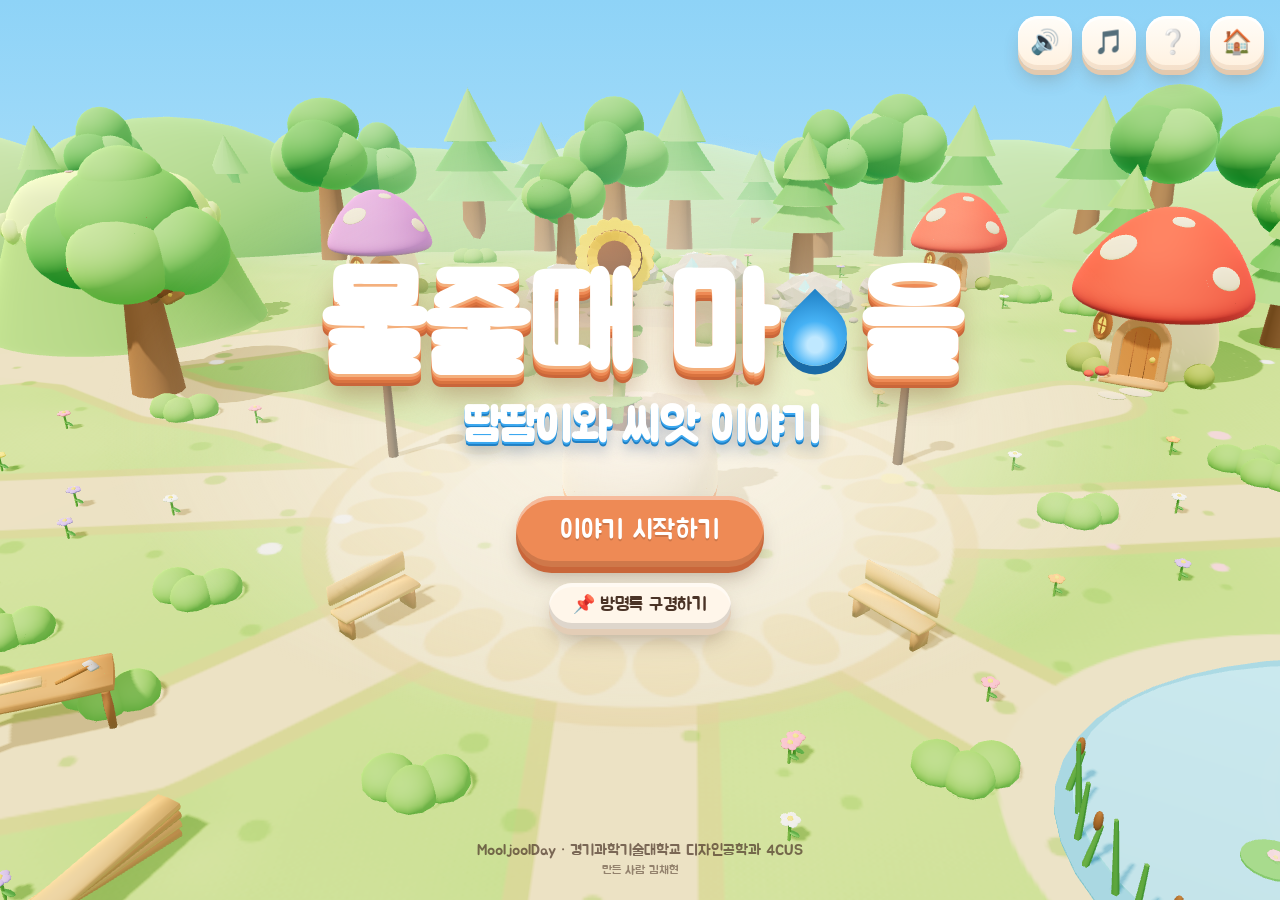
<file: ver1/index.html>
<!DOCTYPE html>
<html lang="ko">
<head>
<meta charset="utf-8">
<meta name="viewport" content="width=device-width, initial-scale=1, viewport-fit=cover, user-scalable=no">
<title>물줄때 마을 · 땀땀이와 씨앗 이야기</title>
<link rel="stylesheet" href="css/fonts.css">
<link rel="stylesheet" href="css/style.css">
<link rel="stylesheet" href="css/guestbook.css">
<link rel="stylesheet" href="css/multiplayer.css">
</head>
<body>
<canvas id="gl"></canvas>

<div id="loading"><div><div class="dropL"></div><p>마을을 빚는 중…</p></div></div>

<!-- 타이틀 -->
<section id="title">
  <h1 class="logo">물줄때 마<span class="logoDrop"></span>을<small>땀땀이와 씨앗 이야기</small></h1>
  <button class="btn orange" id="titleStart">이야기 시작하기</button>
  <button class="btn ghost sm" id="titleBoard">📌 방명록 구경하기</button>
  <p class="credit">MooljoolDay · 경기과학기술대학교 디자인공학과 4CUS<small>만든 사람 김채현</small></p>
</section>

<!-- 이야기 -->
<section id="story">
  <div id="storyCard" class="clay">
    <p id="storyText"></p>
    <div id="storyFoot">
      <div id="storyDots"></div>
      <div style="display:flex;gap:8px;align-items:center">
        <button id="storySkip">건너뛰기</button>
        <button class="btn orange sm" id="storyNext">다음</button>
      </div>
    </div>
  </div>
</section>

<!-- 설정 -->
<section id="setup">
  <div class="panel clay">
    <div id="setupProg"><i></i><i></i><i></i></div>
    <div class="step" data-step="1">
      <h2>네 이름은 뭐야?</h2>
      <p class="lead">땀땀이와 요정들이 이 이름으로 불러 줄 거예요.</p>
      <div class="nameWrap"><input id="nameInput" maxlength="8" placeholder="이름 쓰기" autocomplete="off"></div>
      <p class="nameHelp">최대 8글자</p>
      <div class="stepFoot"><button class="btn orange" id="nameNext">다음</button></div>
    </div>
    <div class="step" data-step="2">
      <h2>함께 마을을 돌아다닐 요정을 골라요</h2>
      <div id="charGrid"></div>
      <div id="charPick"></div>
      <div class="stepFoot"><button class="btn ghost" id="charBack">이전</button><button class="btn orange" id="charNext">다음</button></div>
    </div>
    <div class="step" data-step="3">
      <h2>땀땀이에게 심을 씨앗을 골라요</h2>
      <p class="lead">모두 집에서 화분에 키울 수 있는 식물이에요. ★가 적을수록 키우기 쉬워요.</p>
      <div class="seedLayout"><div id="seedGrid"></div><div id="seedDetail"></div></div>
      <div class="stepFoot"><button class="btn ghost" id="seedBack">이전</button><button class="btn yellow" id="seedPlaza">⛲ 광장 먼저 구경하기</button><button class="btn" id="seedGo">씨앗 심으러 가기</button></div>
    </div>
  </div>
</section>

<!-- 월드 라벨 -->
<div id="labels">
  <div id="prompt"><div class="pill"><kbd>E</kbd><span id="promptText"></span></div></div>
  <div id="marker"><div class="mk"><span>!</span></div></div>
  <div id="reqBubble"><div class="bub">
    <div class="reqRow"><span class="reqLabel">물</span><span id="reqW"></span></div>
    <div class="reqRow" id="reqNRow"><span class="reqLabel">양분</span><span id="reqN"></span></div>
  </div></div>
  <div id="ttamiTag">땀땀이</div>
</div>

<!-- HUD -->
<section id="hud">
  <div id="objective" class="clay"><span class="objIcon">🌱</span><span id="objText"></span></div>
  <div id="inventory" class="clay">
    <span class="bagIcon">👜</span>
    <span class="slot" data-k="apple" title="사과">🍎<b>0</b></span>
    <span class="slot" data-k="bucket" title="양동이"><svg viewBox="0 0 32 32" width="32" height="32"><path d="M6 12h20l-2.6 14.6a2.2 2.2 0 0 1-2.2 1.9H10.8a2.2 2.2 0 0 1-2.2-1.9z" fill="#E5322E"/><ellipse cx="16" cy="12" rx="10" ry="3.2" fill="#7CCDF2" stroke="#C2281F" stroke-width="1.6"/><path d="M6.4 12C7 2.5 25 2.5 25.6 12" fill="none" stroke="#8A8A92" stroke-width="2.2" stroke-linecap="round"/></svg></span>
    <span class="slot" data-k="water" title="물">💧<b>0</b></span>
    <span class="slot" data-k="ladder" title="사다리"><svg viewBox="0 0 32 32" width="32" height="32"><g fill="none" stroke-linecap="round"><path d="M10 3v26M22 3v26" stroke="#B5763A" stroke-width="3.4"/><path d="M10 8h12M10 14h12M10 20h12M10 26h12" stroke="#DDA661" stroke-width="3"/></g></svg></span>
    <span class="slot" data-k="crystal" title="반짝이">💎<b>0</b></span>
    <span class="slot" data-k="nutrient" title="햇빛 담은 반짝이 (양분)">☀️<b>0</b></span>
  </div>
  <div id="joy"><span class="hint">끌어서 이동</span><div id="joyKnob"></div></div>
  <div id="keysHint"><kbd>W A S D</kbd> 또는 <kbd>방향키</kbd> 이동<br><kbd>E</kbd> <kbd>스페이스</kbd> 행동 · <kbd>Shift</kbd> 달리기</div>
  <button id="actBtn" aria-label="행동하기"><span class="k">✋</span><span id="actLabel">살펴보기</span></button>
</section>
<div id="topBtns">
  <button class="round" id="btnSound" title="효과음 켜기/끄기" aria-label="효과음">🔊</button>
  <button class="round" id="btnMusic" title="배경음악 켜기/끄기" aria-label="배경음악">🎵</button>
  <button class="round hidden" id="btnDayNight" title="낮/밤 바꾸기" aria-label="낮/밤 바꾸기"><span>☀️</span><small>낮으로</small></button>
  <button class="round hidden" id="btnPlaza" title="광장으로 가기" aria-label="광장으로 가기"><span>⛲</span><small>광장</small></button>
  <button class="round" id="btnHelp" title="조작법" aria-label="조작법">❔</button>
  <button class="round" id="btnHome" title="처음으로" aria-label="처음으로">🏠</button>
</div>

<!-- 대화 -->
<div id="dialog">
  <div id="dlgChoices"></div>
  <div id="dlgBox" class="clay"><span id="dlgName"></span><p id="dlgText"></p><span id="dlgNext">▼</span></div>
</div>
<div id="toast"><div class="t" id="toastText"></div></div>

<!-- 도움말 -->
<section id="help">
  <div class="clay">
    <h3>이렇게 놀아요</h3>
    <div class="helpGrid">
      <kbd>WASD · 방향키</kbd><span>마을을 걸어 다녀요 (Shift는 달리기)</span>
      <kbd>E · 스페이스</kbd><span>말 걸기, 흔들기, 물 뜨기, 돌멩이 던지기, 사다리 오르기</span>
      <kbd>🕹️ · ✋</kbd><span>터치 화면에서는 왼쪽 조이스틱과 오른쪽 버튼</span>
      <kbd>! 표시</kbd><span>다음에 가 볼 곳이에요</span>
      <kbd>⛲ 광장</kbd><span>식물을 다 키우면 열려요. 친구들과 만나고 방명록을 남기는 곳이에요</span>
    </div>
    <button class="btn orange" id="helpClose">알겠어요!</button>
  </div>
</section>

<!-- 완성 -->
<section id="complete">
  <div class="card clay">
    <div class="cpHead"><span id="cpEmoji"></span><div><h2 id="cpTitle"></h2><p id="cpSub"></p></div></div>
    <div class="cpKey">
      <div><h4>💧 물 주는 주기</h4><p id="cpWater"></p><p id="cpWaterD"></p></div>
      <div><h4>🏠 집에서 키우기 난이도</h4><div id="cpLevel"></div></div>
    </div>
    <div class="cpTxt"><h4>처음 심었던 씨앗</h4><p id="cpSeed"></p></div>
    <div class="cpTxt"><h4>다 자라면</h4><p id="cpPlant"></p></div>
    <div id="cpMeta"></div>
    <p class="cpTip" id="cpTip"></p>
    <div class="cpBtns">
      <button class="btn yellow" id="cpBrag">⛲ 광장에 가서 자랑하기</button>
      <button class="btn orange" id="cpLearn">땀땀이 알아보기</button>
      <button class="btn" id="cpReplay">다른 씨앗 심기</button>
      <p class="madeBy">만든 사람 김채현</p>
    </div>
  </div>
</section>

<!-- 영상 -->
<section id="videoOverlay">
  <video id="video" playsinline preload="auto"></video>
  <p id="videoCap"></p>
  <button class="btn ghost sm" id="videoSkip">건너뛰기 ⏭</button>
</section>

<!-- 땀땀이 알아보기 -->
<section id="info" aria-label="땀땀이 알아보기">
  <button class="round" id="infoClose" title="닫고 다른 씨앗 심기" aria-label="닫기">✕</button>
  <div class="iwrap">
    <header class="ihero">
      <div>
        <h1>목마르면,<br>물방울이 <span class="d">쏙.</span></h1>
        <p class="sub">게임 속 땀땀이는 진짜 화분이에요. 흙이 마르면 물방울이 올라와 알려 주고, 물은 내가 직접 줘요. 물 줄 때를 알려 주는 반려식물 키트, MooljoolDay(물줄때)예요.</p>
        <p class="who"><b>MooljoolDay (물줄때)</b> · 2026 GTEC Design Engineering Fair<br>🏆 2026 경기도 지산학 미래성장페어 GAIA상(대학 총장상) 수상<br>경기과학기술대학교 디자인공학과 4CUS · 최혜지 김채현 마상서 유재인</p>
      </div>
      <div class="mvBox">
        <canvas id="mvCanvas"></canvas>
        <span id="mvState">흙이 말랐어요 · 물방울이 쏙</span>
        <p class="mvHint">끌어서 돌려 보세요 · 실제 설계 데이터(CAD)로 만든 3D 모델</p>
        <div class="mvCtl">
          <button data-mv="drop" class="on">💧 물방울</button>
          <button data-mv="tray">🪣 물받이통</button>
          <button data-mv="cut">속 보기</button>
          <button data-mv="front">정면</button>
          <button data-mv="top">위에서</button>
        </div>
      </div>
    </header>

    <!-- 아래 네 칸은 2026 GTEC 최종 포스터(MooljoolDay_GTEC_포스터최종.pptx) 내용 그대로예요 -->
    <section class="isec why">
      <div>
        <p class="ptag">배경 및 목적</p>
        <h2>물 줄 때를 알고,<br>돌봄은 내가 직접</h2>
        <div class="stat">
          <div><b>36.1%</b><span>전체 가구 중 1인 가구<br>(2024년 기준)</span></div>
          <div><b>55%</b><span>반려식물 재배 목적<br>‘정서적 교감·안정’ (2022년 소비자 조사)</span></div>
        </div>
        <p class="lede">관리 경험이 부족하면 <b>흙의 수분 상태와 물 줄 시점</b>을 판단하기 어렵고, 자동급수 제품은 <b>직접 돌보는 즐거움</b>을 줄입니다.</p>
        <p class="src">출처: 국가데이터처 「2025 통계로 보는 1인가구」 · 농촌진흥청 소비자 조사(2022, 874명)</p>
      </div>
      <div>
        <p style="color:#5B4FC9;padding:0 0 12px 4px;font-size:16px;font-weight:800">그래서 세운 목표</p>
        <ol class="goals">
          <li>흙이 마르면 물방울이 올라오는 직관적 알림</li>
          <li>물은 사용자가 직접 — 돌보는 즐거움 유지</li>
          <li>두 눈과 물방울의 감성적인 캐릭터 디자인</li>
        </ol>
      </div>
    </section>

    <section class="isec">
      <p class="ptag">주요 구성요소</p>
      <h2>흙과 전자부를 나눈 속 구조</h2>
      <div class="inside">
        <img data-a="assets/img/poster/parts.jpg" data-zoom alt="땀땀이 내부 단면과 부품 번호">
        <ol class="parts picon">
          <li><div><b>정전용량식 토양수분센서</b><span>흙 속 수분 상태 측정</span></div><img data-a="assets/img/poster/p1.png" alt=""></li>
          <li><div><b>ESP32-C3 제어보드</b><span>센서값 처리 및 모터 제어</span></div><img data-a="assets/img/poster/p2.png" alt=""></li>
          <li><div><b>서보모터</b><span>구동 기어에 회전력 전달</span></div><img data-a="assets/img/poster/p3.png" alt=""></li>
          <li><div><b>랙·피니언 기어</b><span>회전운동을 직선운동으로 변환</span></div><img data-a="assets/img/poster/p4.png" alt=""></li>
          <li><div><b>물방울 표시기</b><span>흙의 건조 상태를 움직임으로 표현</span></div><img data-a="assets/img/poster/p5.png" alt=""></li>
          <li><div><b>서랍식 물받이</b><span>배출구 분리·세척</span></div><img data-a="assets/img/poster/p6.png" alt=""></li>
        </ol>
      </div>
      <ol class="pio">
        <li><em>입력</em><b>토양수분센서가 흙 속 수분을 측정</b></li>
        <li><em>처리</em><b>ESP32-C3가 3회 연속 건조를 확인</b></li>
        <li><em>출력</em><b>서보모터 + 랙·피니언으로 물방울 상승·덮개 열림</b></li>
      </ol>
    </section>

    <section class="isec">
      <p class="ptag">제작 과정</p>
      <h2>이렇게 만들었어요</h2>
      <ol class="make pstep">
        <li><img data-a="assets/img/poster/step1.jpg" data-zoom alt="문제 분석과 콘셉트 이미지"><b>문제 분석·콘셉트 기획</b><span>기존 제품을 조사하고 물방울로 알리는 콘셉트 선정</span></li>
        <li><img data-a="assets/img/poster/step2.jpg" data-zoom alt="내부 설계 CAD"><b>3D 모델링·내부 설계</b><span>Inventor로 식재부·배수부·전자부 공간 설계</span></li>
        <li><img data-a="assets/img/poster/step3.jpg" data-zoom alt="3D 프린팅 시제품"><b>3D 프린팅 시제품</b><span>외형을 출력해 크기·비율과 부품 배치 검토</span></li>
        <li><img data-a="assets/img/poster/step4.jpg" data-zoom alt="앱 UI/UX 시안"><b>AI·앱 UI/UX 설계</b><span>식물 인식·성장 기록 기능을 구상하고 앱 시안 제작</span></li>
      </ol>
      <div class="pimprove">
        <figure><img data-a="assets/img/poster/concept.jpg" data-zoom alt="외형 시안"><figcaption>외형 시안</figcaption></figure>
        <span class="parrow">›</span>
        <div>
          <p class="pimpT">개선 포인트</p>
          <ol>
            <li>물방울 출입구에 양쪽 슬라이드 뚜껑 적용</li>
            <li>모터 1개로 물방울·뚜껑 동시 구동</li>
            <li>흙과 전자부를 분리한 내부 구조</li>
          </ol>
        </div>
      </div>
      <p class="pnote"><b>외형 시안 → 최종 모델</b> 귀여운 외형은 유지하고, 물방울을 움직이는 내부 구동 구조를 더했습니다</p>
    </section>

    <section class="isec">
      <p class="ptag">최종 결과물</p>
      <h2>완성된 땀땀이</h2>
      <div class="pfinal">
        <div class="phero">
          <div class="phTxt"><h3>목마르면,<br><span>물방울이 쏙.</span></h3></div>
          <img data-a="assets/img/poster/final.jpg" data-zoom alt="최종 땀땀이 화분">
          <div class="pchips"><span>Ø160×H155 mm</span><span>모터 1개로 물방울·뚜껑 구동</span><span>3회 연속 건조 시 물방울 상승</span></div>
        </div>
        <div class="pside">
          <div class="papp">
            <p class="pappT">AI 앱 연계 UI/UX 시안</p>
            <p class="pappS">화분과 앱의 캐릭터 ‘땀땀이’가 함께 물 줄 때를 알려줘요</p>
            <div class="pappImgs">
              <img class="main" data-a="assets/img/poster/app1.jpg" data-zoom alt="앱 메인 화면">
              <img data-a="assets/img/poster/app2.jpg" data-zoom alt="앱 화면 2">
              <img data-a="assets/img/poster/app3.jpg" data-zoom alt="앱 화면 3">
            </div>
          </div>
          <div class="pslogan"><p>물 줄 때를<br>화분이<br>알려주고,</p><hr><b>돌봄은<br>내가 직접.</b><small>MooljoolDay</small></div>
        </div>
      </div>
      <div class="duo pstate">
        <figure><img data-a="assets/img/poster/normal.jpg" data-zoom alt="수분이 충분할 때 물방울이 숨은 단면"><figcaption>수분 정상<small>물방울 숨김</small></figcaption></figure>
        <figure><img data-a="assets/img/poster/dry.jpg" data-zoom alt="흙이 말라 물방울이 올라온 단면"><figcaption style="color:var(--blueD)">건조 감지<small>물방울이 쏙</small></figcaption></figure>
        <figure><video data-a="assets/video/mechanism.mp4" muted loop autoplay playsinline></video><figcaption>작동 원리<small>공통 축 피니언으로 물방울·뚜껑 동시 구동</small></figcaption></figure>
      </div>
    </section>

    <section class="isec">
      <h2>전시 포스터</h2>
      <p class="lede">2026 GTEC Design Engineering Fair에 낸 최종 포스터예요. 눌러서 크게 볼 수 있어요.</p>
      <img class="pposter" data-a="assets/img/poster/poster.jpg" data-zoom alt="MooljoolDay 2026 GTEC 최종 포스터">
    </section>

    <section class="isec">
      <h2>광고 영상</h2>
      <div class="adv"><video data-a="assets/video/ad.mp4" controls playsinline preload="metadata"></video></div>
    </section>

    <section class="isec">
      <h2>발표 자료</h2>
      <p class="lede">2026 경기앵커 GAIA-Festa 창업아이디어 경진대회 발표 자료예요.</p>
      <div class="slides"><div id="slideStrip"></div></div>
      <div class="slideNav"><button id="slidePrev" aria-label="이전 쪽">‹</button><span id="slideNum"></span><button id="slideNext" aria-label="다음 쪽">›</button></div>
    </section>

    <section class="isec award">
      <p class="awardBadge">🏆 수상</p>
      <h2>GAIA상 (대학 총장상)을 받았어요</h2>
      <p class="lede">2026 경기도 지산학 미래성장페어의 인재양성 분과 전문대 공동 PBL 경진대회에서, ‘물리적 인터랙션 기반 토양 수분 알림 화분 개발’로 GAIA상을 수상했어요.</p>
      <div class="awardRow">
        <figure><img src="assets/img/award_plaque.webp" data-zoom alt="무대에서 들고 있는 GAIA상 상패"><figcaption>무대 위 GAIA상 상패</figcaption></figure>
      </div>
      <ul class="awardFacts">
        <li><b>행사</b><span>2026 경기도 지산학 미래성장페어 (10월 27~28일, 경기도경제과학진흥원)</span></li>
        <li><b>주최</b><span>경기도 · 경기도경제과학진흥원 경기앵커센터</span></li>
        <li><b>부문</b><span>인재양성(PBL) 분야 · 전문대 공동 PBL 경진대회</span></li>
        <li><b>기사</b><span><a href="https://www.enewstoday.co.kr/news/articleView.html?idxno=2486426" target="_blank" rel="noopener">이뉴스투데이 · 경기과기대, 경기도 지산학 미래성장페어서 3개 분야 동시 수상 ↗</a></span></li>
      </ul>
    </section>

    <section class="isec">
      <div class="bannerRow solo">
        <div>
          <h2>2026 GTEC<br>Design Engineering Fair</h2>
          <p class="lede">MooljoolDay를 만든 4CUS 팀이에요.</p>
          <div class="team">
            <div><b>최혜지</b><em>팀장 · 기획·설계 총괄</em><span>제품 구상, 설계·모델링 총괄</span></div>
            <div><b>김채현</b><em>디자인·사업화 · 발표</em><span>모델링, 사업화, 앱 UX/UI, 미니게임 및 가상공간 제작, 출력물 관리</span></div>
            <div><b>마상서</b><em>기획·설계</em><span>제품 기획, 구조 설계, 발표 자료, 앱 UX/UI, 홍보영상 제작</span></div>
            <div><b>유재인</b><em>구동 구현 · 관리</em><span>물방울 구동 구현, 진행·수정 관리, 부품 체결 및 관리, 서기, 미니게임 제작</span></div>
          </div>
        </div>
      </div>
    </section>
    <footer class="ifoot">지도교수 최인대 · 권효찬<br>경기과학기술대학교 디자인공학과 · 앵커 사업단</footer>
  </div>
  <div class="ibar">
    <button class="btn blue" id="infoApp">📱 물줄때 앱 알아보기</button>
    <button class="btn" id="infoReplay">🌱 다른 씨앗 심기</button>
  </div>
</section>

<!-- 앱 -->
<section id="appView">
  <div id="appBar">
    <button class="btn ghost sm" id="appBack">← 땀땀이 알아보기</button>
    <b>물줄때 앱</b>
    <span style="display:flex;gap:8px"><button class="btn ghost sm" id="appLandingBack">앱 열기 화면</button><button class="btn sm" id="appReplay">🌱 다른 씨앗 심기</button></span>
  </div>
  <div id="appLanding">
    <div class="clay appCard">
      <img data-a="assets/img/sticker_clover.webp" alt="">
      <h2>물줄때 앱</h2>
      <p id="appMsg">아래 버튼을 누르면 새 창에서 앱이 열려요.</p>
      <button class="btn blue" id="appOpen">📱 물줄때 앱 열기</button>
      <button id="appOffline">인터넷이 안 될 땐 · 저장해 둔 앱 화면 시안 보기</button>
      <p id="appUrl"></p>
    </div>
  </div>
  <iframe id="appFrame" title="물줄때 앱"></iframe>
</section>
<div id="lightbox"><img id="lbImg" alt=""></div>

<script src="lib/three/three.min.js"></script>
<script src="lib/three/GLTFLoader.js"></script>
<script src="lib/three/OrbitControls.js"></script>
<script src="lib/three/BufferGeometryUtils.js"></script>
<script src="js/audio.js"></script>
<script src="js/data.js"></script>
<script src="js/models.js"></script>
<script src="js/world.js"></script>
<script src="js/game.js"></script>
<script src="js/plaza.js"></script>
<script src="js/info.js"></script>
<script src="js/net.js"></script>
<script src="js/guestbook.js"></script>
<script src="js/multiplayer.js"></script>
</body>
</html>
</file>
